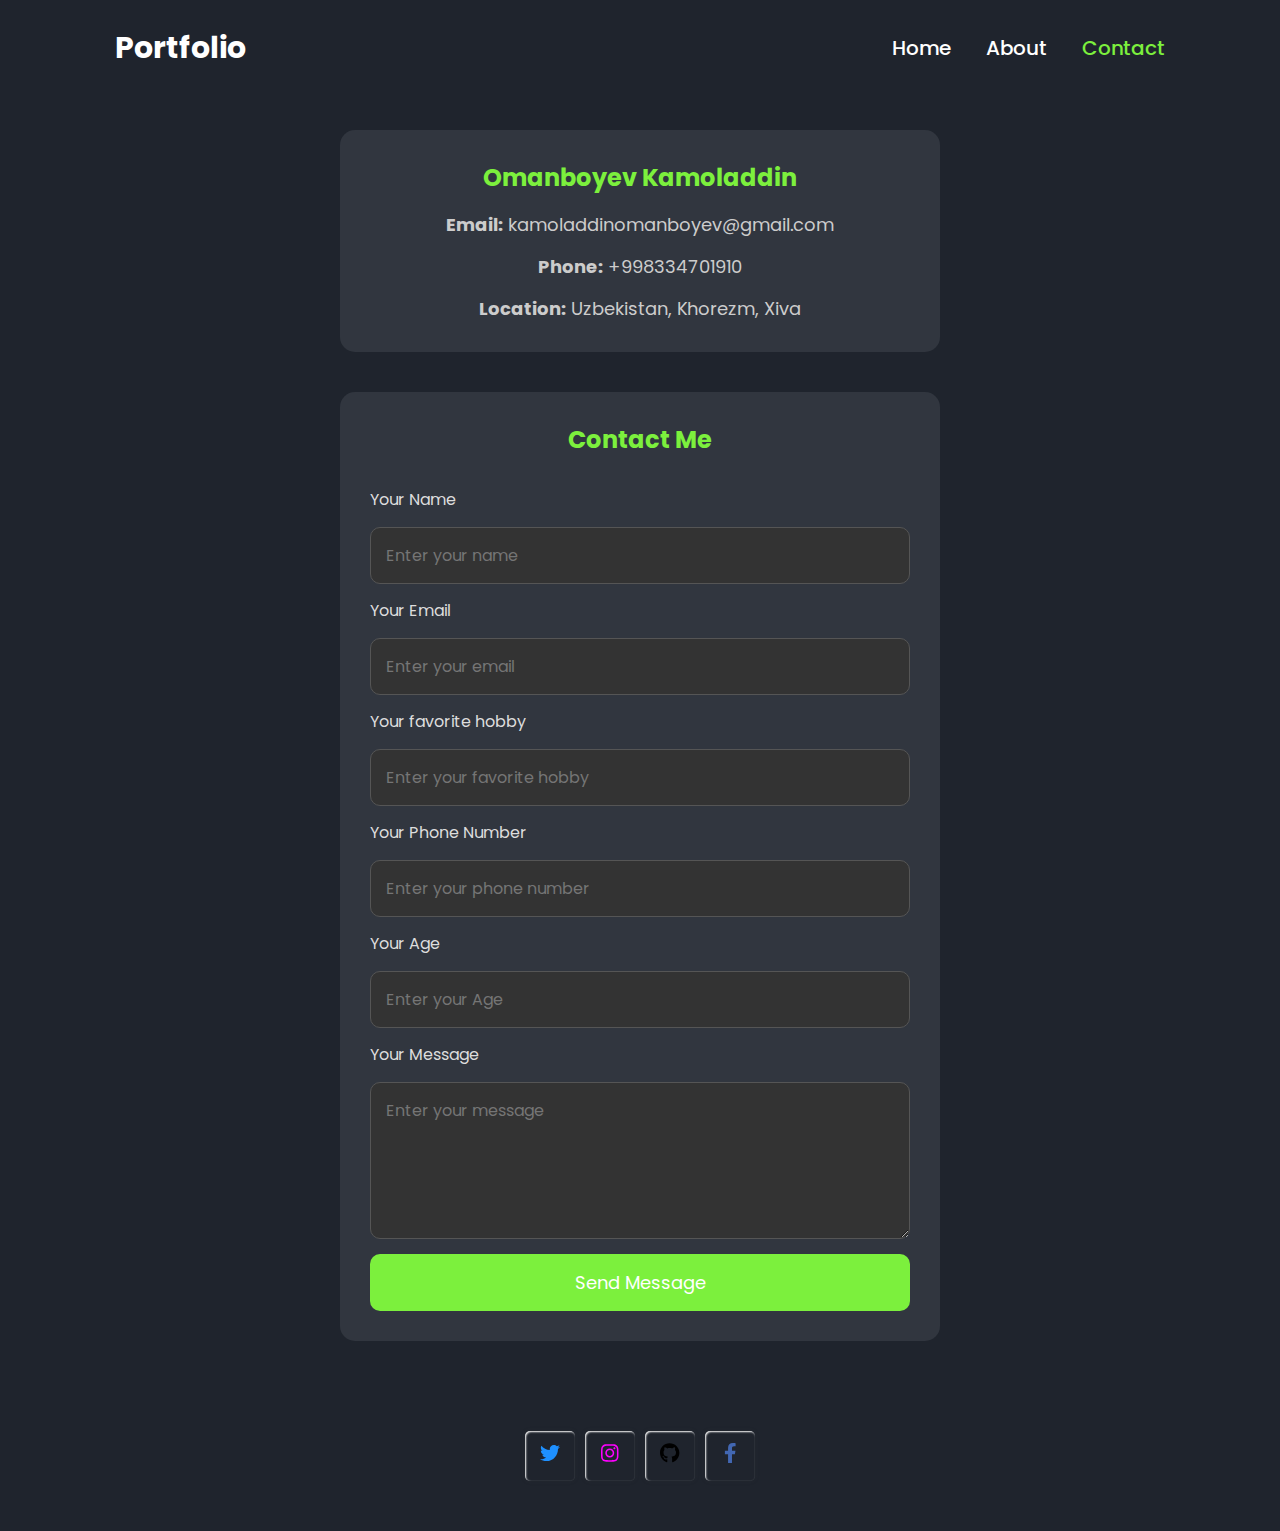
<file: porpor.html>
<!DOCTYPE html>
<html lang="en">
<head>
    <meta charset="UTF-8">
    <meta name="viewport" content="width=device-width, initial-scale=1.0">
    <title>Contact Portfolio</title>
    <style>
        @import url('https://fonts.googleapis.com/css2?family=Poppins:wght@300;400;500;600;700;800;900&display=swap');

        * {
            font-family: 'Poppins', sans-serif;
            box-sizing: border-box;
            padding: 0;
            margin: 0;
        }

        a {
            text-decoration: none;
            color: #fff;
        }

        body {
            background: #1f242d;
            color: #fff;
            font-size: 16px;
            line-height: 1.5;
            padding-top: 80px;
            animation: fadeInAnimation 2s ease-in-out;
        }

        @keyframes fadeInAnimation {
            0% {
                opacity: 0;
            }

            100% {
                opacity: 1;
            }
        }

        /* Navbar */
        .navbar {
            position: fixed;
            top: 0;
            left: 0;
            width: 100%;
            padding: 25px 9%;
            display: flex;
            justify-content: space-between;
            align-items: center;
            z-index: 100;
            background-color: #1f242d;
        }

        .navbar .logo {
            font-size: 30px;
            font-weight: 700;
        }

        .navbar ul {
            display: flex;
        }

        .navbar ul li {
            list-style: none;
            margin-left: 35px;
        }

        .navbar ul li a {
            font-size: 20px;
            font-weight: 500;
            transition: 0.3s;
        }

        .navbar ul li:hover a,
        .navbar ul li.active a {
            color: #7cf03d;
        }

        /* Main content */
        .main-content {
            display: flex;
            flex-direction: column;
            align-items: center;
            justify-content: center;
            gap: 40px;
            padding: 50px 10%;
        }

        .info-card {
            display: flex;
            flex-direction: column;
            align-items: center;
            gap: 15px;
            background-color: #31363f;
            padding: 30px;
            border-radius: 15px;
            width: 100%;
            max-width: 600px;
        }

        .info-card h2 {
            font-size: 24px;
            font-weight: 700;
            color: #7cf03d;
        }

        .info-card p {
            font-size: 18px;
            color: #ccc;
        }

        .form-container {
            display: flex;
            flex-direction: column;
            align-items: center;
            background-color: #31363f;
            padding: 30px;
            border-radius: 15px;
            width: 100%;
            max-width: 600px;
        }

        .form-container h2 {
            font-size: 24px;
            font-weight: 700;
            color: #7cf03d;
            margin-bottom: 30px;
        }

        .form {
            display: flex;
            flex-direction: column;
            gap: 15px;
            width: 100%;
        }

        .form label {
            font-size: 16px;
            color: #ddd;
        }

        .form input, .form textarea {
            background-color: #333;
            color: #fff;
            padding: 15px;
            border-radius: 10px;
            border: 1px solid #555;
            font-size: 16px;
            width: 100%;
            box-sizing: border-box;
        }

        .form button {
            background-color: #7cf03d;
            color: #fff;
            padding: 15px;
            font-size: 18px;
            border: none;
            border-radius: 10px;
            cursor: pointer;
            transition: background-color 0.3s;
        }

        .form button:hover {
            background-color: #6ac630;
        }

        /* Progress Bar */
        .progress-bar-container {
            width: 100%;
            height: 10px;
            background-color: #ccc;
            border-radius: 5px;
            margin-top: 20px;
            display: none;
        }

        .progress-bar {
            height: 100%;
            background-color: #7cf03d;
            width: 0;
            border-radius: 5px;
        }

        /* Social Links */
        .social-links {
            display: flex;
            justify-content: center;
            gap: 20px;
            margin-top: 40px;
        }

        .social-links a {
            font-size: 24px;
            color: #7cf03d;
            transition: color 0.3s;
        }

        .social-links a:hover {
            color: #fff;
        }

        /* Responsive Design */
        @media (max-width: 768px) {
            .navbar {
                padding: 20px 5%;
            }

            .main-content {
                padding: 20px 5%;
            }
        }
        .parent {
  width: 100%;
  height: 100%;
  display: flex;
  justify-content: center;
  align-items: center;
}

.child {
  width: 50px;
  height: 50px;
  display: flex;
  justify-content: center;
  align-items: center;
  transform-style: preserve-3d;
  transition: all 0.3s cubic-bezier(0.68, 0.85, 0.265, 1.85);
  border-radius: 5px;
  margin: 0 5px;
  box-shadow:
    inset 1px 1px 2px #fff,
    0 0 5px #4442;
}

.child:hover {
  background-color: white;
  background-position:
    -100px 100px,
    -100px 100px;
  /*transform: rotate3d(0.5, 1, 0, 30deg);*/
  transform: perspective(180px) rotateX(60deg) translateY(2px);
}

.child-1:hover {
  box-shadow: 0px 10px 10px #1e90ff;
}
.child-2:hover {
  box-shadow: 0px 10px 10px #ff00ff;
}
.child-3:hover {
  box-shadow: 0px 10px 10px #000;
}
.child-4:hover {
  box-shadow: 0px 10px 10px #4267b2;
}

.button {
  cursor: pointer;
  width: 100%;
  height: 100%;
  border: none;
  background-color: transparent;
  font-size: 20px;
  transition-duration: 0.5s;
  transition-timing-function: cubic-bezier(0.68, -0.85, 0.265, 1.55);
}

.child:hover > .button {
  transform: translate3d(0px, 20px, 30px) perspective(80px) rotateX(-60deg)
    translateY(2px) translateZ(10px);
}
    </style>
</head>
<body>

    <nav class="navbar">
        <a href="#" class="logo">Portfolio</a>
        <ul>
            <li><a href="#" id="HomeLink">Home</a></li>
            <li><a href="#" id="AboutLink">About</a></li>
            <li><a href="#" style="color: #7cf03d;">Contact</a></li>
        </ul>
    </nav>

    <!-- Main Content Section -->
    <div class="main-content">
        <!-- Your Info Card -->
        <div class="info-card">
            <h2>Omanboyev Kamoladdin</h2>
            <p><strong>Email:</strong> kamoladdinomanboyev@gmail.com</p>
            <p><strong>Phone:</strong> +998334701910</p>
            <p><strong>Location:</strong> Uzbekistan, Khorezm, Xiva</p>
        </div>

        <!-- Contact Form -->
        <div class="form-container">
            <h2>Contact Me</h2>
            <form class="form" id="contactForm">
                <label for="userName">Your Name</label>
                <input type="text" id="userName" name="userName" placeholder="Enter your name" required>

                <label for="userEmail">Your Email</label>
                <input type="email" id="userEmail" name="userEmail" placeholder="Enter your email" required>

                <label for="userEmail">Your favorite hobby</label>
                <input   placeholder="Enter your favorite hobby" required>

                <label for="userPhone">Your Phone Number</label>
                <input type="tel" id="userPhone" name="userPhone" placeholder="Enter your phone number" required>

                <label for="userPhone">Your Age</label>
                <input type="tel" id="userPhone" name="userPhone" placeholder="Enter your Age" required>

                <label for="userMessage">Your Message</label>
                <textarea id="userMessage" name="userMessage" rows="5" placeholder="Enter your message" required></textarea>

                <button type="submit">Send Message</button>
            </form>

            <!-- Progress Bar -->
            <div class="progress-bar-container">
                <div class="progress-bar" id="progressBar"></div>
            </div>
        </div>

        <div class="parent" style="margin-top: 50px;">
          <div class="child child-1">
            <button class="button btn-1">
              <svg
                xmlns="http://www.w3.org/2000/svg"
                height="1em"
                viewBox="0 0 512 512"
                fill="#1e90ff"
              >
                <path
                  d="M459.37 151.716c.325 4.548.325 9.097.325 13.645 0 138.72-105.583 298.558-298.558 298.558-59.452 0-114.68-17.219-161.137-47.106 8.447.974 16.568 1.299 25.34 1.299 49.055 0 94.213-16.568 130.274-44.832-46.132-.975-84.792-31.188-98.112-72.772 6.498.974 12.995 1.624 19.818 1.624 9.421 0 18.843-1.3 27.614-3.573-48.081-9.747-84.143-51.98-84.143-102.985v-1.299c13.969 7.797 30.214 12.67 47.431 13.319-28.264-18.843-46.781-51.005-46.781-87.391 0-19.492 5.197-37.36 14.294-52.954 51.655 63.675 129.3 105.258 216.365 109.807-1.624-7.797-2.599-15.918-2.599-24.04 0-57.828 46.782-104.934 104.934-104.934 30.213 0 57.502 12.67 76.67 33.137 23.715-4.548 46.456-13.32 66.599-25.34-7.798 24.366-24.366 44.833-46.132 57.827 21.117-2.273 41.584-8.122 60.426-16.243-14.292 20.791-32.161 39.308-52.628 54.253z"
                ></path>
              </svg>
            </button>
          </div>
          <div class="child child-2">
            <button class="button btn-2">
              <svg
                xmlns="https://www.instagram.com/omanboyev_548/"
                height="1em"
                viewBox="0 0 448 512"
                fill="#ff00ff"
              >
                <path
                  d="M224.1 141c-63.6 0-114.9 51.3-114.9 114.9s51.3 114.9 114.9 114.9S339 319.5 339 255.9 287.7 141 224.1 141zm0 189.6c-41.1 0-74.7-33.5-74.7-74.7s33.5-74.7 74.7-74.7 74.7 33.5 74.7 74.7-33.6 74.7-74.7 74.7zm146.4-194.3c0 14.9-12 26.8-26.8 26.8-14.9 0-26.8-12-26.8-26.8s12-26.8 26.8-26.8 26.8 12 26.8 26.8zm76.1 27.2c-1.7-35.9-9.9-67.7-36.2-93.9-26.2-26.2-58-34.4-93.9-36.2-37-2.1-147.9-2.1-184.9 0-35.8 1.7-67.6 9.9-93.9 36.1s-34.4 58-36.2 93.9c-2.1 37-2.1 147.9 0 184.9 1.7 35.9 9.9 67.7 36.2 93.9s58 34.4 93.9 36.2c37 2.1 147.9 2.1 184.9 0 35.9-1.7 67.7-9.9 93.9-36.2 26.2-26.2 34.4-58 36.2-93.9 2.1-37 2.1-147.8 0-184.8zM398.8 388c-7.8 19.6-22.9 34.7-42.6 42.6-29.5 11.7-99.5 9-132.1 9s-102.7 2.6-132.1-9c-19.6-7.8-34.7-22.9-42.6-42.6-11.7-29.5-9-99.5-9-132.1s-2.6-102.7 9-132.1c7.8-19.6 22.9-34.7 42.6-42.6 29.5-11.7 99.5-9 132.1-9s102.7-2.6 132.1 9c19.6 7.8 34.7 22.9 42.6 42.6 11.7 29.5 9 99.5 9 132.1s2.7 102.7-9 132.1z"
                ></path>
              </svg>
            </button>
          </div>
          <div class="child child-3">
            <button class="button btn-3">
              <svg
                xmlns="http://www.w3.org/2000/svg"
                height="1em"
                viewBox="0 0 496 512"
              >
                <path
                  d="M165.9 397.4c0 2-2.3 3.6-5.2 3.6-3.3.3-5.6-1.3-5.6-3.6 0-2 2.3-3.6 5.2-3.6 3-.3 5.6 1.3 5.6 3.6zm-31.1-4.5c-.7 2 1.3 4.3 4.3 4.9 2.6 1 5.6 0 6.2-2s-1.3-4.3-4.3-5.2c-2.6-.7-5.5.3-6.2 2.3zm44.2-1.7c-2.9.7-4.9 2.6-4.6 4.9.3 2 2.9 3.3 5.9 2.6 2.9-.7 4.9-2.6 4.6-4.6-.3-1.9-3-3.2-5.9-2.9zM244.8 8C106.1 8 0 113.3 0 252c0 110.9 69.8 205.8 169.5 239.2 12.8 2.3 17.3-5.6 17.3-12.1 0-6.2-.3-40.4-.3-61.4 0 0-70 15-84.7-29.8 0 0-11.4-29.1-27.8-36.6 0 0-22.9-15.7 1.6-15.4 0 0 24.9 2 38.6 25.8 21.9 38.6 58.6 27.5 72.9 20.9 2.3-16 8.8-27.1 16-33.7-55.9-6.2-112.3-14.3-112.3-110.5 0-27.5 7.6-41.3 23.6-58.9-2.6-6.5-11.1-33.3 2.6-67.9 20.9-6.5 69 27 69 27 20-5.6 41.5-8.5 62.8-8.5s42.8 2.9 62.8 8.5c0 0 48.1-33.6 69-27 13.7 34.7 5.2 61.4 2.6 67.9 16 17.7 25.8 31.5 25.8 58.9 0 96.5-58.9 104.2-114.8 110.5 9.2 7.9 17 22.9 17 46.4 0 33.7-.3 75.4-.3 83.6 0 6.5 4.6 14.4 17.3 12.1C428.2 457.8 496 362.9 496 252 496 113.3 383.5 8 244.8 8zM97.2 352.9c-1.3 1-1 3.3.7 5.2 1.6 1.6 3.9 2.3 5.2 1 1.3-1 1-3.3-.7-5.2-1.6-1.6-3.9-2.3-5.2-1zm-10.8-8.1c-.7 1.3.3 2.9 2.3 3.9 1.6 1 3.6.7 4.3-.7.7-1.3-.3-2.9-2.3-3.9-2-.6-3.6-.3-4.3.7zm32.4 35.6c-1.6 1.3-1 4.3 1.3 6.2 2.3 2.3 5.2 2.6 6.5 1 1.3-1.3.7-4.3-1.3-6.2-2.2-2.3-5.2-2.6-6.5-1zm-11.4-14.7c-1.6 1-1.6 3.6 0 5.9 1.6 2.3 4.3 3.3 5.6 2.3 1.6-1.3 1.6-3.9 0-6.2-1.4-2.3-4-3.3-5.6-2z"
                ></path>
              </svg>
            </button>
          </div>
          <div class="child child-4">
            <button class="button btn-4">
              <svg
                xmlns="http://www.w3.org/2000/svg"
                height="1em"
                viewBox="0 0 320 512"
                fill="#4267B2"
              >
                <path
                  d="M279.14 288l14.22-92.66h-88.91v-60.13c0-25.35 12.42-50.06 52.24-50.06h40.42V6.26S260.43 0 225.36 0c-73.22 0-121.08 44.38-121.08 124.72v70.62H22.89V288h81.39v224h100.17V288z"
                ></path>
              </svg>
            </button>
          </div>
        </div>
        
    </div>

    <script>
        // Form submission with progress bar
        const form = document.getElementById('contactForm');
        const progressBar = document.getElementById('progressBar');
        const progressBarContainer = document.querySelector('.progress-bar-container');

        form.addEventListener('submit', function(event) {
            event.preventDefault();

            // Show progress bar
            progressBarContainer.style.display = 'block';
            let width = 0;
            let interval = setInterval(function() {
                if (width >= 100) {
                    clearInterval(interval);
                    alert("Message sent successfully!");
                    form.reset(); // Reset the form
                    progressBarContainer.style.display = 'none'; // Hide progress bar
                } else {
                    width++;
                    progressBar.style.width = width + '%';
                }
            }, 30); // Speed of the progress bar
        });
        document.getElementById('AboutLink').addEventListener('click', function(event) {
            event.preventDefault(); // Sahifaning qayta yuklanishiga yo'l qo'ymaslik
            window.location.href = 'about.html'; // about.html sahifasiga o'tish
        });
        document.getElementById('HomeLink').addEventListener('click', function(event) {
            event.preventDefault(); // Sahifaning qayta yuklanishiga yo'l qo'ymaslik
            window.location.href = 'portfolio.html'; // about.html sahifasiga o'tish
        });
    </script>

</body>
</html>
</file>
